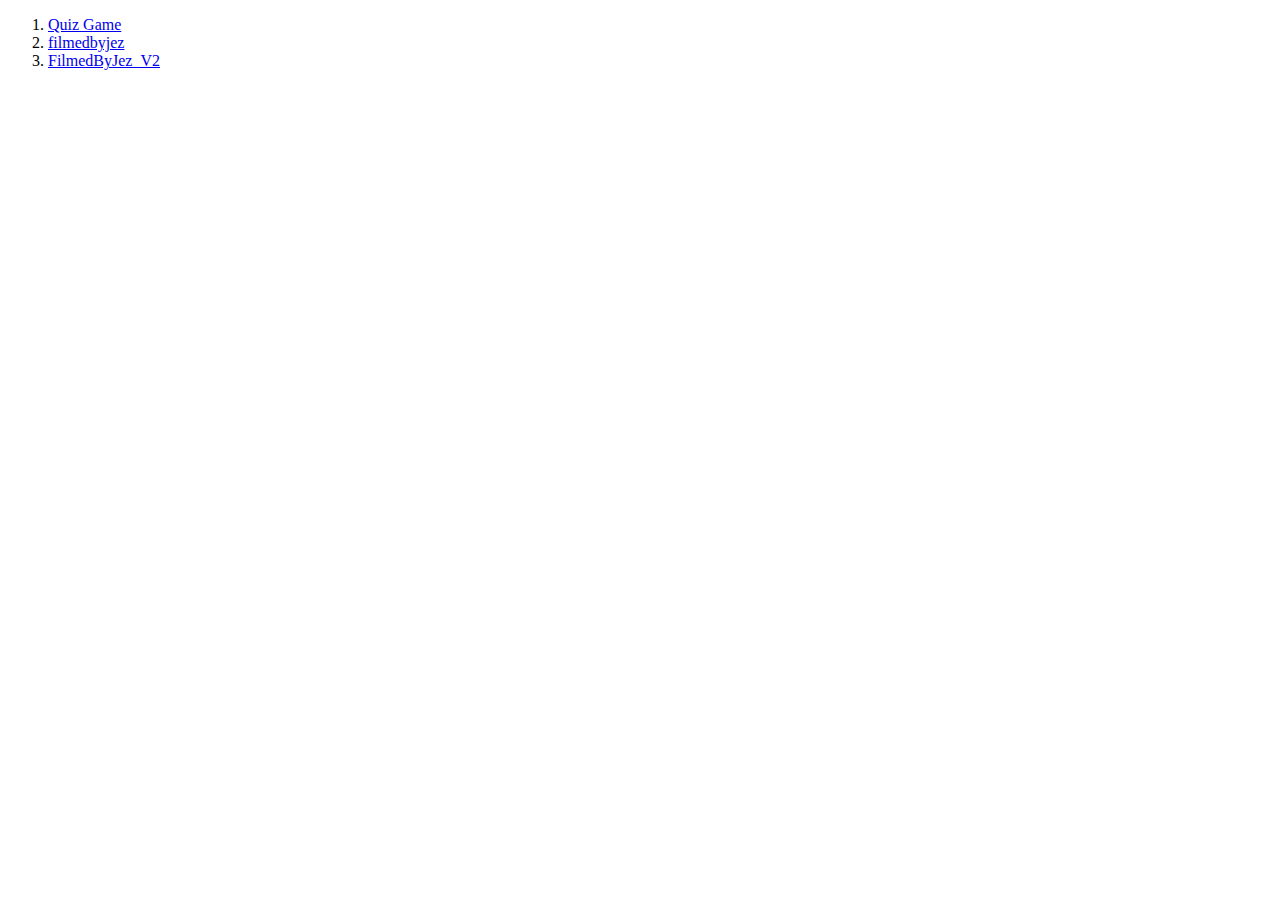
<file: index.html>
<!DOCTYPE HTML>

<html>
    <head>
        <title>Tom Yates</title>
        <meta name="viewport" content="width=device-width, initial-scale=1.0">
    </head>

    <body>
        <ol>
            <li><a href="/QuickQuiz/index.html">Quiz Game</a></li>
            <li><a href="/filmedbyjez/IndexTest.html">filmedbyjez</a></li>
            <li><a href="/filmedbyjez_V2/index.html">FilmedByJez_V2</a></li>
        </ol>
    </body>
</html>
</file>
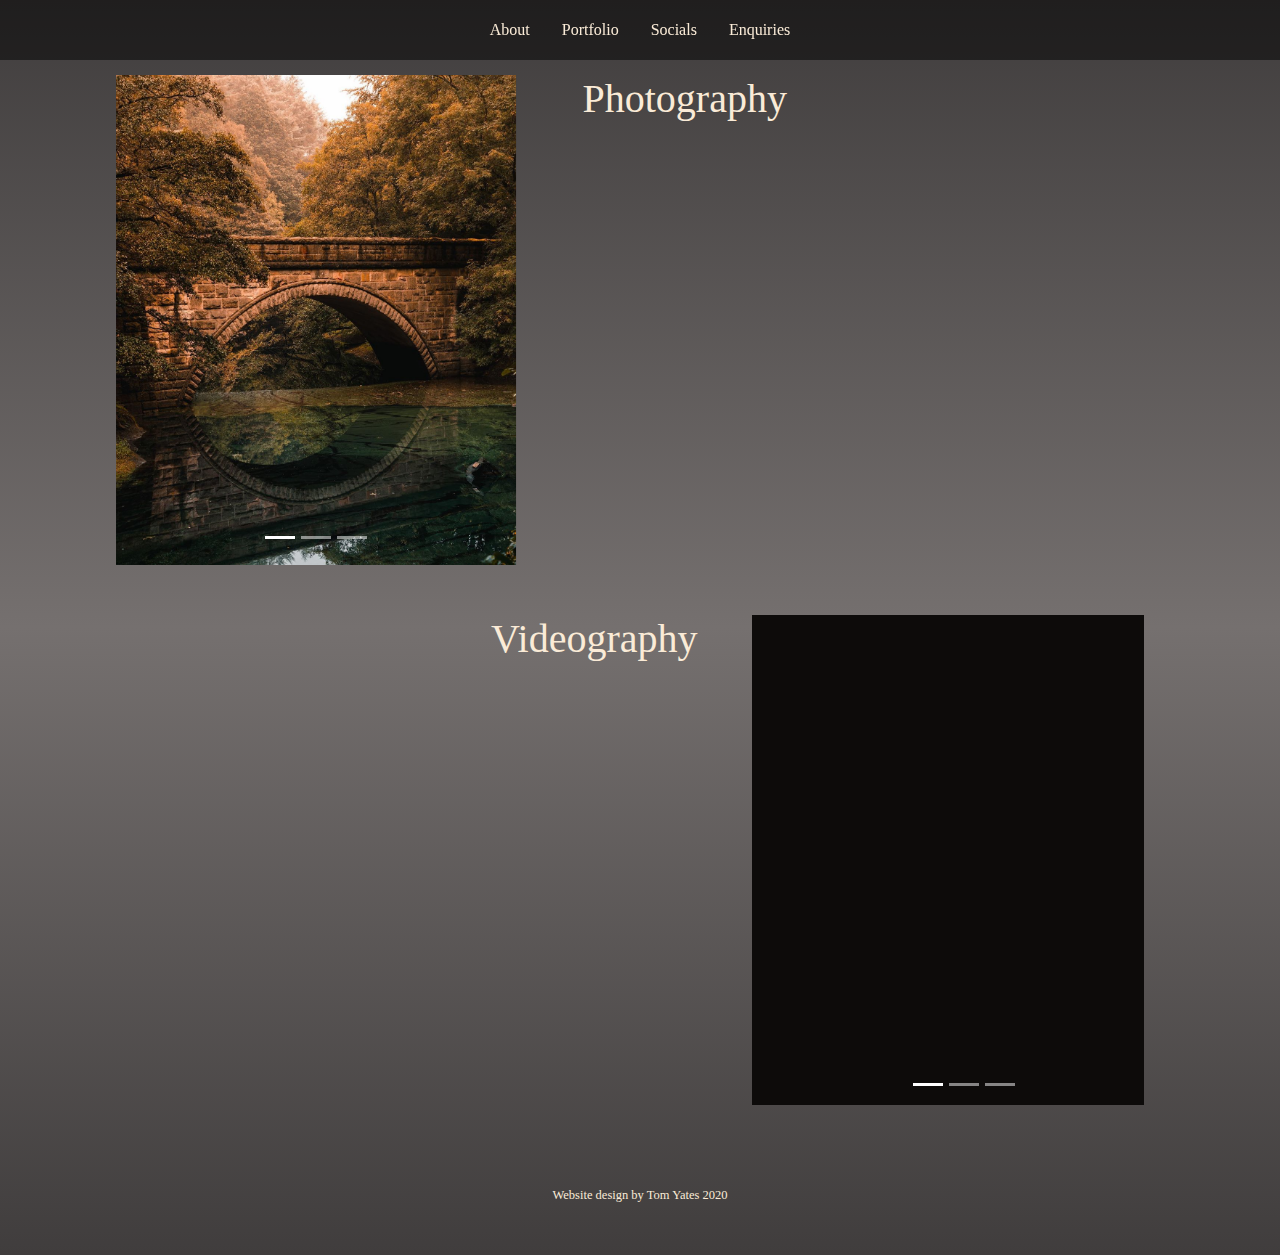
<file: filmedbyjez/index.html>
<!DOCTYPE HTML>
<html lang="en">
    <head>
        <!-- Required meta tags -->
        <meta charset="utf-8">
        <meta name="viewport" content="width=device-width, initial-scale=1, shrink-to-fit=no">

        <!-- Bootstrap CSS -->
        <link rel="stylesheet" href="https://stackpath.bootstrapcdn.com/bootstrap/4.5.2/css/bootstrap.min.css" integrity="sha384-JcKb8q3iqJ61gNV9KGb8thSsNjpSL0n8PARn9HuZOnIxN0hoP+VmmDGMN5t9UJ0Z" crossorigin="anonymous">
        <link rel="stylesheet" href="filmedbyjez.css">
        <title>F I L M E D B Y J E Z</title>
    </head>

    <body>
        <div class="container">
            <!-- Nav pills -->
            <ul class="nav justify-content-center fixed-top" 
                style="padding: 10px; background-color: rgba(0, 0, 0, 0.5); color: white;">
                <li class="nav-item">
                    <a class="nav-link" data-toggle="pill" href="#about">About</a>
                </li>
                <li class="nav-item">
                    <a class="nav-link active" data-toggle="pill" href="#portfolio">Portfolio</a>
                </li>
                <li class="nav-item">
                    <a class="nav-link" data-toggle="pill" href="#socials">Socials</a>
                </li>
                <li class="nav-item">
                    <a class="nav-link" data-toggle="pill" href="#enquiries">Enquiries</a>
                </li>
            </ul>
  
            <!-- Tab panes -->
            <div class="tab-content" style="margin-top: 75px;">
                <div class="tab-pane container fade" id="about">
                    <img src="Jez.jpg" class="rounded mx-auto d-block">
                    <p> Lorem ipsum dolor sit amet, consectetur adipiscing elit. Curabitur at libero vitae arcu commodo venenatis. Phasellus lorem erat, egestas quis ante vel, mollis vulputate odio. Integer quam ex, condimentum in risus at, bibendum sollicitudin neque. Donec ipsum sem, vestibulum non enim faucibus, aliquam facilisis ex. Nam vitae viverra lacus, sed ultrices libero. Donec vel justo porta, eleifend sapien non, varius lacus. Aliquam diam nisi, aliquam vitae purus sed, ultrices consequat nunc. Fusce elementum ut ligula non scelerisque. Aliquam vulputate convallis turpis, quis efficitur libero cursus nec. Fusce in venenatis augue. Nullam eu ornare ex. Suspendisse sed nibh erat. Vivamus volutpat augue elit, in fringilla libero porttitor nec. Pellentesque habitant morbi tristique senectus et netus et malesuada fames ac turpis egestas. Donec pretium ligula mauris, ut ultrices dolor ornare et. Aliquam lacinia orci eget ex posuere, efficitur cursus dolor fringilla.
                    </p><br>
                </div>

                <div class="tab-pane container active" id="portfolio">
                    <!--Photos Top Half-->
                    <div class="row" style="padding-bottom: 50px;">
                        <div class="col-sm-5">
                            <div id="photos" class="carousel slide" data-ride="carousel">
                                <!--Indicators-->
                                <ul class="carousel-indicators">
                                    <li data-target="#photos" data-slide-to="0" class="active"></li>
                                    <li data-target="#photos" data-slide-to="1"></li>
                                    <li data-target="#photos" data-slide-to="2"></li>
                                </ul>
                                <!--Slideshow-->
                                <div class="carousel-inner">
                                    <div class="carousel-item active">
                                        <img class="d-block mx-auto" src="pic1.jpg" width="400" height="490">
                                        <div class="carousel-caption pics">
                                            <h1>Pic1</h1>
                                            <p>This should be the label for pic 1</p>
                                        </div>
                                    </div>
                                    <div class="carousel-item">
                                        <img class="d-block mx-auto" src="pic2.jpg" width="400" height="490">
                                        <div class="carousel-caption pics">
                                            <h1>Pic2</h1>
                                            <p>This should be the label for pic 2</p>
                                        </div>
                                    </div>
                                    <div class="carousel-item">
                                        <img class="d-block mx-auto" src="pic3.jpg" width="400" height="490">
                                        <div class="carousel-caption pics">
                                            <h1>Pic3</h1>
                                            <p>This should be the label for pic 3</p>
                                        </div>
                                    </div>
                                </div>
                            </div>
                        </div>
                        <div class="col-sm-7">
                            <h1>Photography</h1>
                            <div id="text"></div>
                        </div>
                        <br>
                    </div>
                    <!--Videos Bottom Half-->
                    <div class="row">
                        <div class="col-sm-7 text-right">
                            <h1>Videography</h1>
                            <div id="text2"></div>   
                        </div>
                        <br>
                        <div class="col-sm-5">
                            <div id="videos" class="carousel slide" data-ride="carousel">
                                <!--Indicators-->
                                <ul class="carousel-indicators">
                                    <li data-target="#videos" data-slide-to="0" class="active"></li>
                                    <li data-target="#videos" data-slide-to="1"></li>
                                    <li data-target="#videos" data-slide-to="2"></li>
                                </ul>
                                <!--Slideshow-->
                                <div class="carousel-inner">
                                    <div class="carousel-item active">
                                        <video class="video-fluid" autoplay loop muted width="400" height="490">
                                            <source src="sin.mp4" type="video/mp4">
                                        </video>
                                        <div class="carousel-caption vids">
                                            <h1>Vid1</h1>
                                            <p>This should be the label for vid1</p>
                                        </div>
                                    </div>
                                    <div class="carousel-item">
                                        <video class="video-fluid" autoplay loop muted width="400" height="490">
                                            <source src="trainers.mp4" type="video/mp4">
                                        </video>
                                        <div class="carousel-caption vids">
                                            <h1>Vid2</h1>
                                            <p>This should be the label for vid2</p>
                                        </div>
                                    </div>
                                    <div class="carousel-item">
                                        <video class="video-fluid" autoplay loop muted width="400" height="490">
                                            <source src="calc.mp4" type="video/mp4">
                                        </video>
                                        <div class="carousel-caption vids">
                                            <h1>Vid3</h1>
                                            <p>This should be the label for vid3</p>
                                        </div>
                                    </div>
                                </div>
                            </div>
                        </div>
                    </div>
                                                     
                </div>

                <div class="tab-pane container fade" id="socials">
                    <h1>Socials</h1>
                        <p> Lorem ipsum dolor sit amet, consectetur adipiscing elit. Curabitur at libero vitae arcu commodo venenatis. Phasellus lorem erat, egestas quis ante vel, mollis vulputate odio. Integer quam ex, condimentum in risus at, bibendum sollicitudin neque. Donec ipsum sem, vestibulum non enim faucibus, aliquam facilisis ex. Nam vitae viverra lacus, sed ultrices libero. Donec vel justo porta, eleifend sapien non, varius lacus. Aliquam diam nisi, aliquam vitae purus sed, ultrices consequat nunc. Fusce elementum ut ligula non scelerisque. Aliquam vulputate convallis turpis, quis efficitur libero cursus nec. Fusce in venenatis augue. Nullam eu ornare ex. Suspendisse sed nibh erat. Vivamus volutpat augue elit, in fringilla libero porttitor nec. Pellentesque habitant morbi tristique senectus et netus et malesuada fames ac turpis egestas. Donec pretium ligula mauris, ut ultrices dolor ornare et. Aliquam lacinia orci eget ex posuere, efficitur cursus dolor fringilla.
                        </p><br>
                        <p> Proin sit amet sapien ut enim finibus condimentum id eu nulla. Pellentesque dapibus est venenatis, porta odio nec, condimentum augue. Ut hendrerit ut eros varius maximus. Suspendisse dictum nunc vitae consectetur ornare. Aliquam erat volutpat. In nisl nulla, dignissim vitae nisl in, ornare placerat libero. Nam bibendum velit sit amet lorem porttitor, ac placerat orci pretium. Morbi vestibulum augue ut iaculis aliquam. Nam posuere lorem non velit lobortis tincidunt. Nunc finibus, ligula eget pulvinar venenatis, leo urna mollis nibh, eu dignissim velit ex et velit. Morbi nec justo quis ex dignissim euismod.
                        </p>                                
                </div>

                <div class="tab-pane container fade" id="enquiries">
                    <h1>Enquiries</h1>
                        <p> Lorem ipsum dolor sit amet, consectetur adipiscing elit. Curabitur at libero vitae arcu commodo venenatis. Phasellus lorem erat, egestas quis ante vel, mollis vulputate odio. Integer quam ex, condimentum in risus at, bibendum sollicitudin neque. Donec ipsum sem, vestibulum non enim faucibus, aliquam facilisis ex. Nam vitae viverra lacus, sed ultrices libero. Donec vel justo porta, eleifend sapien non, varius lacus. Aliquam diam nisi, aliquam vitae purus sed, ultrices consequat nunc. Fusce elementum ut ligula non scelerisque. Aliquam vulputate convallis turpis, quis efficitur libero cursus nec. Fusce in venenatis augue. Nullam eu ornare ex. Suspendisse sed nibh erat. Vivamus volutpat augue elit, in fringilla libero porttitor nec. Pellentesque habitant morbi tristique senectus et netus et malesuada fames ac turpis egestas. Donec pretium ligula mauris, ut ultrices dolor ornare et. Aliquam lacinia orci eget ex posuere, efficitur cursus dolor fringilla.
                        </p><br>
                        <p> Proin sit amet sapien ut enim finibus condimentum id eu nulla. Pellentesque dapibus est venenatis, porta odio nec, condimentum augue. Ut hendrerit ut eros varius maximus. Suspendisse dictum nunc vitae consectetur ornare. Aliquam erat volutpat. In nisl nulla, dignissim vitae nisl in, ornare placerat libero. Nam bibendum velit sit amet lorem porttitor, ac placerat orci pretium. Morbi vestibulum augue ut iaculis aliquam. Nam posuere lorem non velit lobortis tincidunt. Nunc finibus, ligula eget pulvinar venenatis, leo urna mollis nibh, eu dignissim velit ex et velit. Morbi nec justo quis ex dignissim euismod.
                        </p>                                
                </div>
            </div>
            <br>
            <p style="font-size: 12.5px; text-align: center; margin: 50px;">Website design by Tom Yates 2020</p>
        </div>
        <!-- Optional JavaScript -->
        <!-- jQuery first, then Popper.js, then Bootstrap JS -->
        <script src="https://code.jquery.com/jquery-3.5.1.slim.min.js" integrity="sha384-DfXdz2htPH0lsSSs5nCTpuj/zy4C+OGpamoFVy38MVBnE+IbbVYUew+OrCXaRkfj" crossorigin="anonymous"></script>
        <script src="https://cdn.jsdelivr.net/npm/popper.js@1.16.1/dist/umd/popper.min.js" integrity="sha384-9/reFTGAW83EW2RDu2S0VKaIzap3H66lZH81PoYlFhbGU+6BZp6G7niu735Sk7lN" crossorigin="anonymous"></script>
        <script src="https://stackpath.bootstrapcdn.com/bootstrap/4.5.2/js/bootstrap.min.js" integrity="sha384-B4gt1jrGC7Jh4AgTPSdUtOBvfO8shuf57BaghqFfPlYxofvL8/KUEfYiJOMMV+rV" crossorigin="anonymous"></script>
        <script src="filmedbyjez.js"></script>
    </body>
</html>
</file>
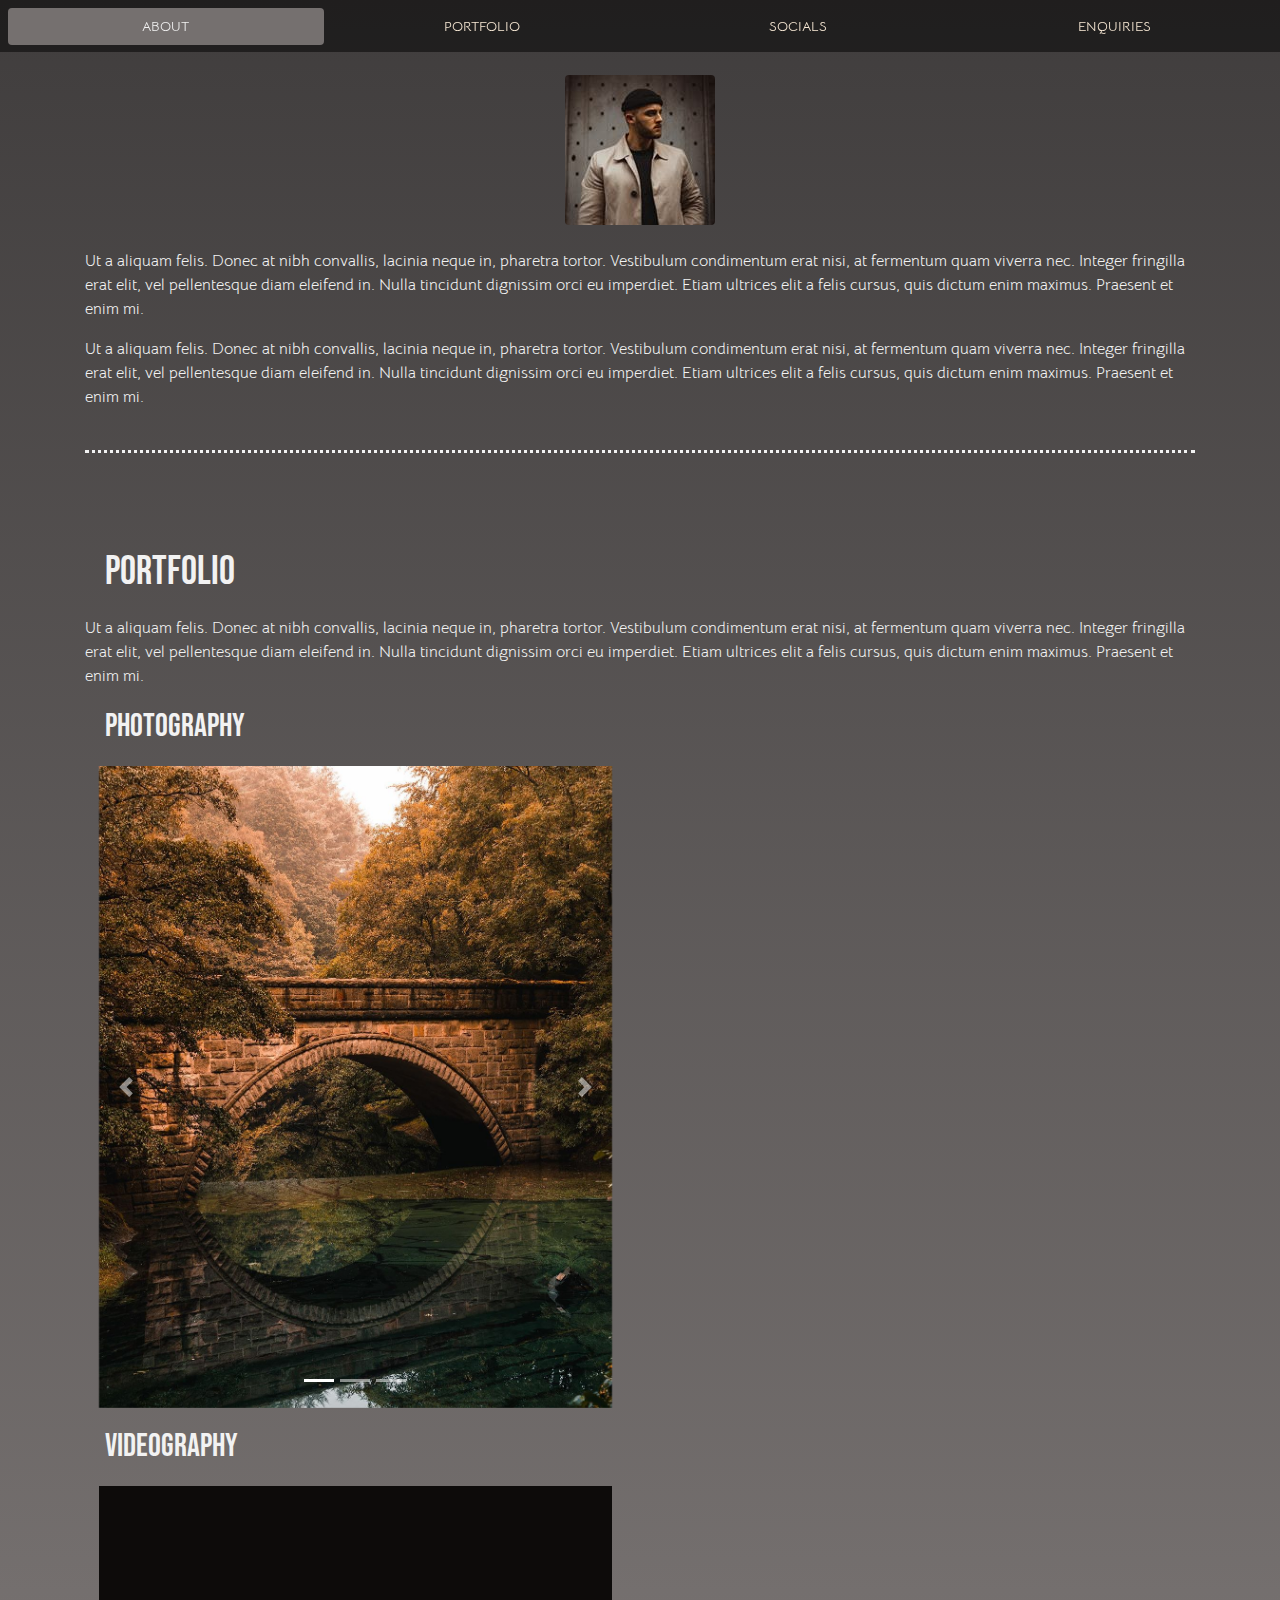
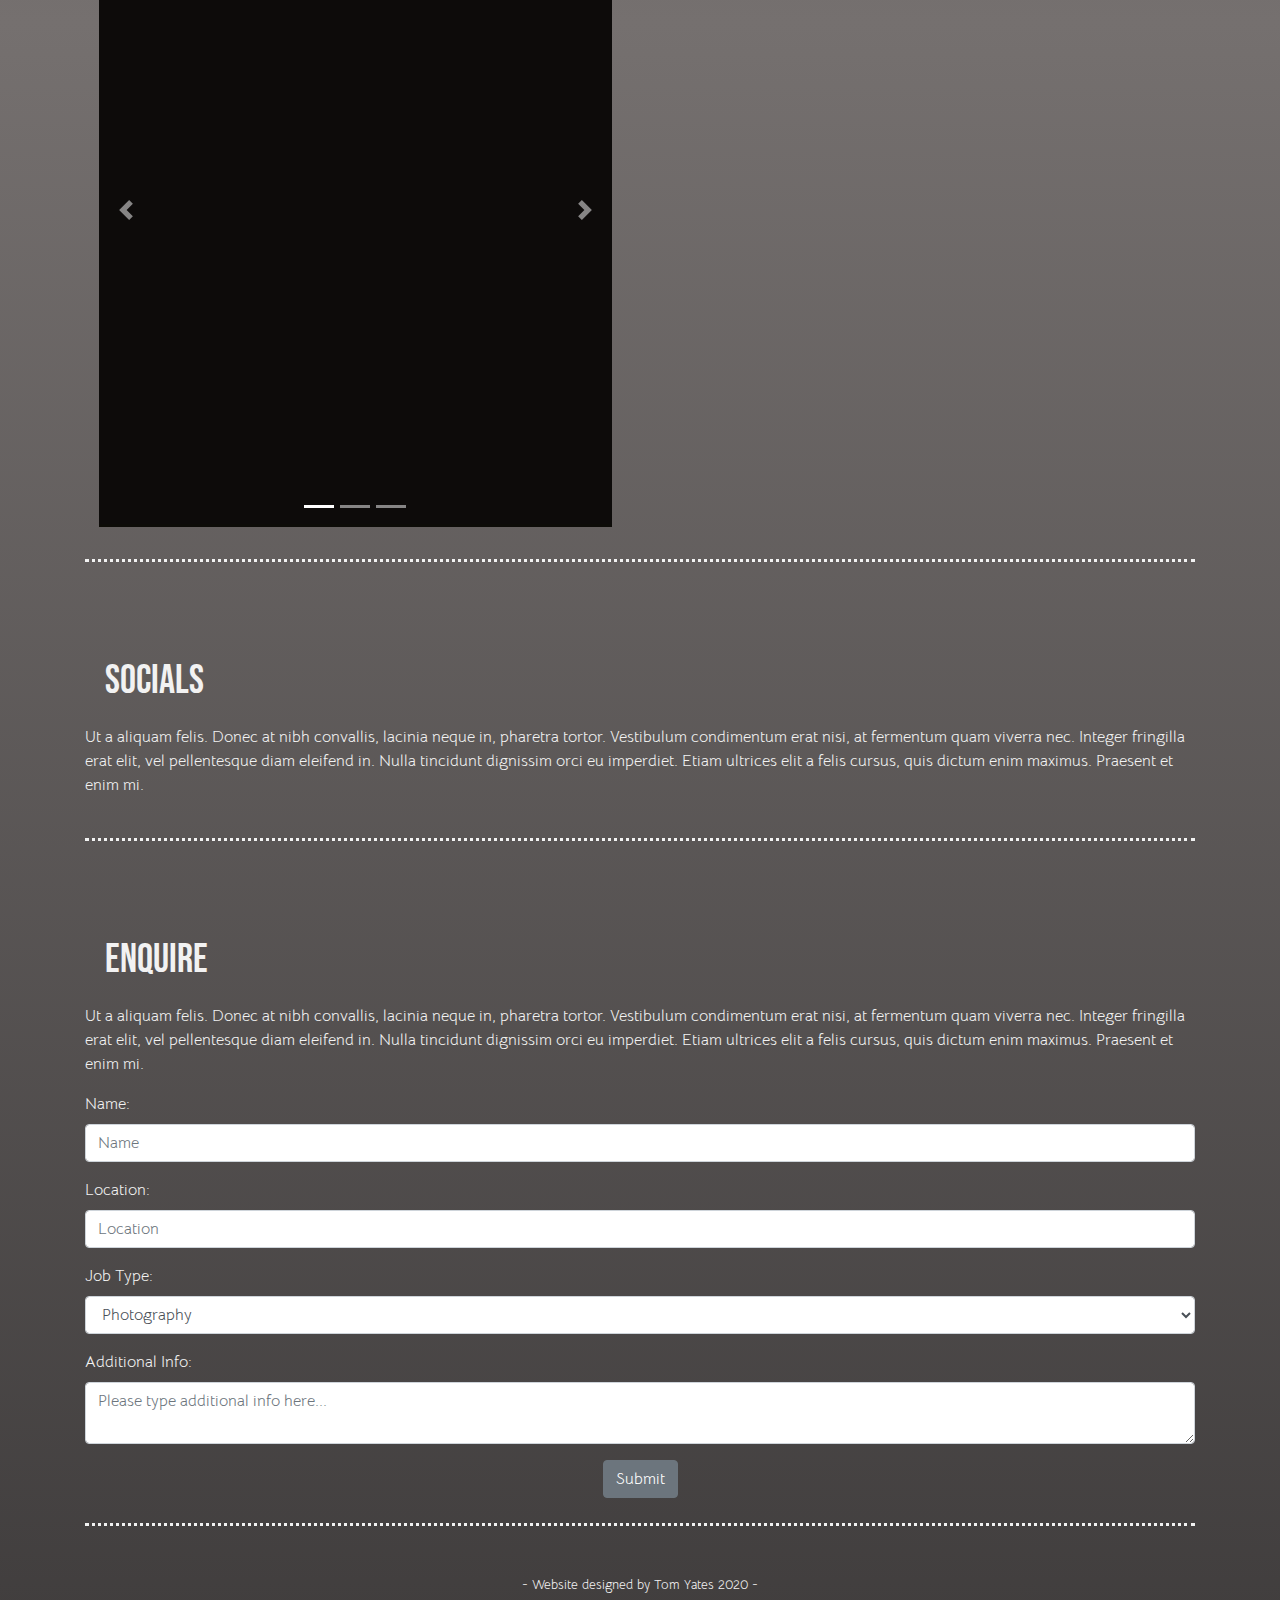
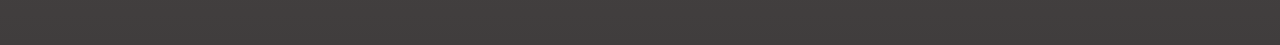
<file: filmedbyjez_V2/index.html>
<!DOCTYPE HTML>
<html lang="en">
    <head>
        <title>F I L M E D B Y J E Z</title>

        <!--required meta tags-->
        <meta charset="utf-8">
        <meta name="viewport" content="width=device-width, initial-scale=1, shrink-to-fit=no">

        <!--Bootstrap CSS-->
        <link rel="stylesheet" href="https://stackpath.bootstrapcdn.com/bootstrap/4.5.2/css/bootstrap.min.css" integrity="sha384-JcKb8q3iqJ61gNV9KGb8thSsNjpSL0n8PARn9HuZOnIxN0hoP+VmmDGMN5t9UJ0Z" crossorigin="anonymous">

        <!--Custom CSS-->
        <link rel="stylesheet" href="filmedbyjez.css">

        <!--Custom Fonts-->
        <link href="https://fonts.googleapis.com/css2?family=Bebas+Neue&family=Bellota+Text&display=swap" rel="stylesheet">
    </head>

    <body data-spy="scroll">
        <div class="container">
            <!--Navigation-->
            <button onclick="scrollToTop()" id="backToTopBtn" title="Back to top">^</button>
            <ul id="navigation" class="nav nav-pills nav-justified fixed-top">
                <li class="nav-item">
                    <a class="nav-link active" href="#about">ABOUT</a>
                </li>
                <li class="nav-item">
                    <a class="nav-link" href="#portfolio">PORTFOLIO</a>
                </li>
                <li class="nav-item">
                    <a class="nav-link" href="#socials">SOCIALS</a>
                </li>
                <li class="nav-item">
                    <a class="nav-link" href="#enquiries">ENQUIRIES</a>
                </li>
            </ul>

            <!--About Section-->
            <div id="about" class="section">
                <img src="Jez.jpg" class="rounded mx-auto d-block">
                <br>
                <p>Ut a aliquam felis. Donec at nibh convallis, lacinia neque in, pharetra tortor. Vestibulum condimentum erat nisi, at fermentum quam viverra nec. Integer fringilla erat elit, vel pellentesque diam eleifend in. Nulla tincidunt dignissim orci eu imperdiet. Etiam ultrices elit a felis cursus, quis dictum enim maximus. Praesent et enim mi. </p>
                <p>Ut a aliquam felis. Donec at nibh convallis, lacinia neque in, pharetra tortor. Vestibulum condimentum erat nisi, at fermentum quam viverra nec. Integer fringilla erat elit, vel pellentesque diam eleifend in. Nulla tincidunt dignissim orci eu imperdiet. Etiam ultrices elit a felis cursus, quis dictum enim maximus. Praesent et enim mi. </p>
            </div>

            <!--Portfolio Section-->
            <div id="portfolio" class="section">
                <h1>Portfolio</h1>
                <p>Ut a aliquam felis. Donec at nibh convallis, lacinia neque in, pharetra tortor. Vestibulum condimentum erat nisi, at fermentum quam viverra nec. Integer fringilla erat elit, vel pellentesque diam eleifend in. Nulla tincidunt dignissim orci eu imperdiet. Etiam ultrices elit a felis cursus, quis dictum enim maximus. Praesent et enim mi. </p>
                
                <h2>Photography</h2>
                <div class="row">
                    <div class="col-sm-6">
                        <!--Photo Carousel-->
                        <div id="photos" class="carousel slide" data-ride="carousel">
                            <!--Indicators-->
                            <ul class="carousel-indicators">
                                <li data-target="#photos" data-slide-to="0" class="active"></li>
                                <li data-target="#photos" data-slide-to="1"></li>
                                <li data-target="#photos" data-slide-to="2"></li>
                            </ul>

                            <!--The Slideshow-->
                            <div class="carousel-inner">
                                <div class="carousel-item active">
                                    <img src="pic1.jpg" alt="Peak District" width="95%" height="95%">
                                    <div class="carousel-caption pics">
                                        <h4>Peak District</h4>
                                        <p>Ut a aliquam felis. Donec at nibh convallis, lacinia neque in, pharetra tortor. Vestibulum condimentum erat nisi, at fermentum quam viverra nec.</p>
                                    </div>
                                </div>
                                <div class="carousel-item">
                                    <img src="pic2.jpg" alt="Mustangs" width="95%" height="95%">
                                    <div class="carousel-caption pics">
                                        <h4>Mustangs</h4>
                                        <p>Ut a aliquam felis. Donec at nibh convallis, lacinia neque in, pharetra tortor. Vestibulum condimentum erat nisi, at fermentum quam viverra nec.</p>
                                    </div>
                                </div>
                                <div class="carousel-item">
                                    <img src="pic3.jpg" alt="Mossy" width="95%" height="95%">
                                    <div class="carousel-caption pics">
                                        <h4>Mossy</h4>
                                        <p>Ut a aliquam felis. Donec at nibh convallis, lacinia neque in, pharetra tortor. Vestibulum condimentum erat nisi, at fermentum quam viverra nec.</p>
                                    </div>
                                </div>
                            </div>

                            <!--Left and Right Controls-->
                            <a class="carousel-control-prev" href="#photos" data-slide="prev">
                                <span class="carousel-control-prev-icon"></span>
                            </a>
                            <a class="carousel-control-next" href="#photos" data-slide="next">
                                <span class="carousel-control-next-icon"></span>
                            </a>
                        </div>
                    </div>
                    <div class="col-sm-6">
                        <div id="text"></div>
                    </div>
                </div>

                <h2>Videography</h2>
                <div class="row">
                    <div class="col-sm-6">
                        <!--Video Carousel-->
                        <div id="videos" class="carousel slide" data-interval="false">
                            <!--Indicators-->
                            <ul class="carousel-indicators">
                                <li data-target="#videos" data-slide-to="0" class="active"></li>
                                <li data-target="#videos" data-slide-to="1"></li>
                                <li data-target="#videos" data-slide-to="2"></li>
                            </ul>
                            <!--The Slideshow-->
                            <div class="carousel-inner">
                                <div class="carousel-item active">
                                    <video class="video-fluid" autoplay loop muted width="95%" height="95%">
                                        <source src="sin.mp4" type="video/mp4">
                                    </video>
                                    <div class="carousel-caption vids">
                                        <h4>Sin Barbers</h4>
                                        <p>Ut a aliquam felis. Donec at nibh convallis, lacinia neque in, pharetra tortor. Vestibulum condimentum erat nisi, at fermentum quam viverra nec.</p>
                                    </div>
                                </div>
                                <div class="carousel-item">
                                    <video class="video-fluid" autoplay loop muted width="95%" height="95%">
                                        <source src="trainers.mp4" type="video/mp4">
                                    </video>
                                    <div class="carousel-caption vids">
                                        <h4>StockX Advert (Unofficial)</h4>
                                        <p>Ut a aliquam felis. Donec at nibh convallis, lacinia neque in, pharetra tortor. Vestibulum condimentum erat nisi, at fermentum quam viverra nec.</p>
                                    </div>
                                </div>
                                <div class="carousel-item">
                                    <video class="video-fluid" autoplay loop muted width="95%" height="95%">
                                        <source src="calc.mp4" type="video/mp4">
                                    </video>
                                    <div class="carousel-caption vids">
                                        <h4>#JMSPinshotChallenge</h4>
                                        <p>Ut a aliquam felis. Donec at nibh convallis, lacinia neque in, pharetra tortor. Vestibulum condimentum erat nisi, at fermentum quam viverra nec.</p>
                                    </div>
                                </div>
                            </div>
                            <!--Left and Right Controls-->
                            <a class="carousel-control-prev" href="#videos" data-slide="prev">
                                <span class="carousel-control-prev-icon"></span>
                            </a>
                            <a class="carousel-control-next" href="#videos" data-slide="next">
                                <span class="carousel-control-next-icon"></span>
                            </a>
                        </div>
                    </div>
                    <div class="col-sm-6">
                        <div id="text2"></div>
                    </div>
                </div>
            </div>

            <!--Socials Section-->
            <div id="socials" class="section">
                <h1>Socials</h1>
                <p>Ut a aliquam felis. Donec at nibh convallis, lacinia neque in, pharetra tortor. Vestibulum condimentum erat nisi, at fermentum quam viverra nec. Integer fringilla erat elit, vel pellentesque diam eleifend in. Nulla tincidunt dignissim orci eu imperdiet. Etiam ultrices elit a felis cursus, quis dictum enim maximus. Praesent et enim mi. </p>
                <script src="https://apps.elfsight.com/p/platform.js" defer></script>
                <div class="elfsight-app-641e3c6c-1a5e-4aff-9bc6-9544ce41072a"></div> 
            </div>

            <!--Enquiries Section-->
            <div id="enquiries" class="section">
                <h1>Enquire</h1>
                <p>Ut a aliquam felis. Donec at nibh convallis, lacinia neque in, pharetra tortor. Vestibulum condimentum erat nisi, at fermentum quam viverra nec. Integer fringilla erat elit, vel pellentesque diam eleifend in. Nulla tincidunt dignissim orci eu imperdiet. Etiam ultrices elit a felis cursus, quis dictum enim maximus. Praesent et enim mi. </p>
                
                <div class="form-group">
                    <label for="name">Name:</label>
                    <input type="text" class="form-control" placeholder="Name" id="name">
                </div>
                <div class="form-group">
                    <label for="location">Location:</label>
                    <input type="text" class="form-control" placeholder="Location" id="location">
                </div>
                <div class="form-group">
                    <label for="job">Job Type:</label>
                    <select class="form-control" id="job">
                        <option>Photography</option>
                        <option>Videography</option>
                        <option>Both</option>
                    </select>
                </div>
                <div class="form-group">
                    <label for="additInfo">Additional Info:</label>
                    <textarea class="form-control" placeholder="Please type additional info here..." id="additInfo"></textarea>
                </div>
                <div id="submit">
                    <button type="submit" class="btn btn-secondary">Submit</button>
                </div>
            </div>
            <p class="designer">- Website designed by Tom Yates 2020 -</p>
        </div>
        <!-- Optional JavaScript -->
        <!-- jQuery first, then Popper.js, then Bootstrap JS -->
        <script src="https://code.jquery.com/jquery-3.5.1.slim.min.js" integrity="sha384-DfXdz2htPH0lsSSs5nCTpuj/zy4C+OGpamoFVy38MVBnE+IbbVYUew+OrCXaRkfj" crossorigin="anonymous"></script>
        <script src="https://cdn.jsdelivr.net/npm/popper.js@1.16.1/dist/umd/popper.min.js" integrity="sha384-9/reFTGAW83EW2RDu2S0VKaIzap3H66lZH81PoYlFhbGU+6BZp6G7niu735Sk7lN" crossorigin="anonymous"></script>
        <script src="https://stackpath.bootstrapcdn.com/bootstrap/4.5.2/js/bootstrap.min.js" integrity="sha384-B4gt1jrGC7Jh4AgTPSdUtOBvfO8shuf57BaghqFfPlYxofvL8/KUEfYiJOMMV+rV" crossorigin="anonymous"></script>
        <script src="filmedbyjez.js"></script>
    </body>
</html>
</file>
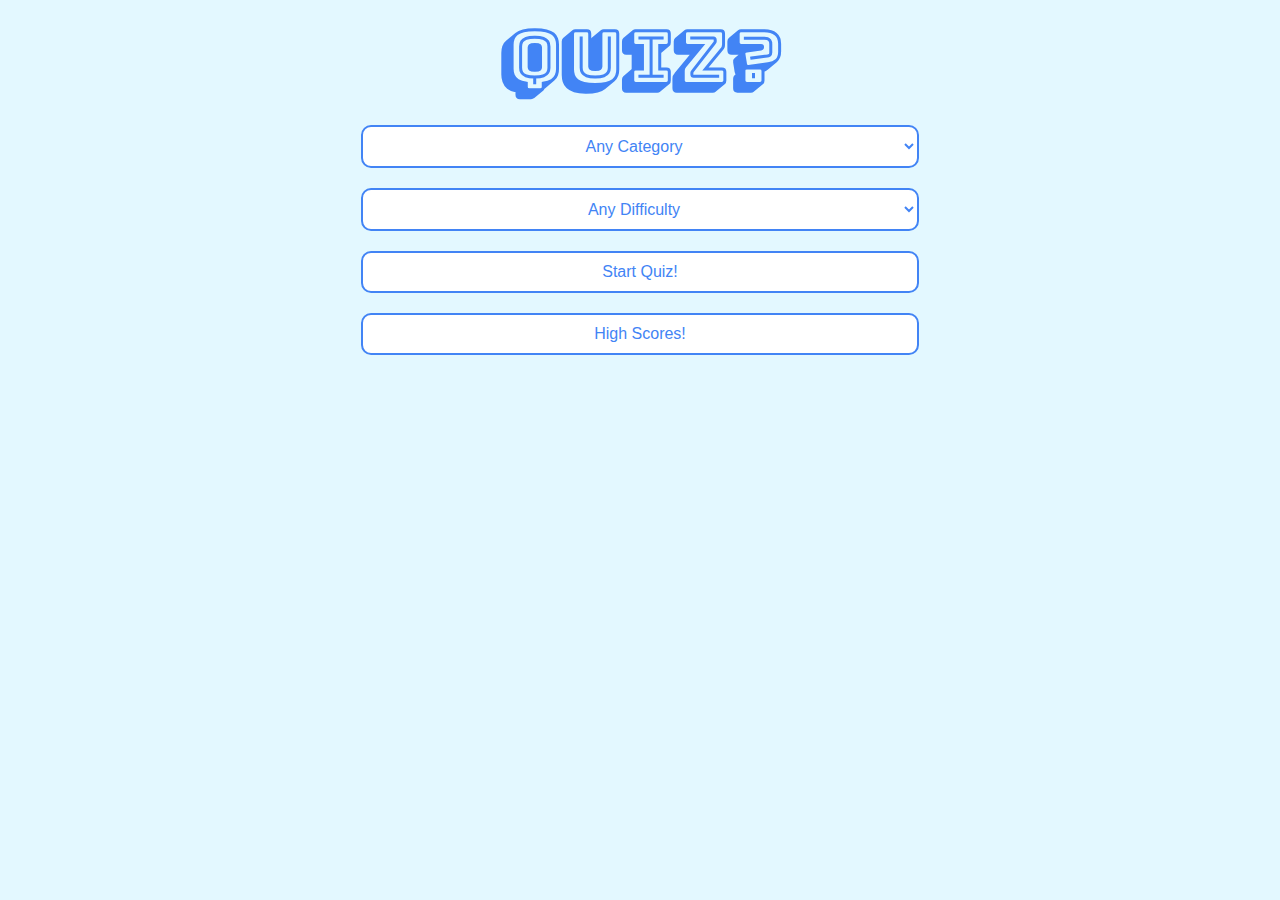
<file: QuickQuiz/index.html>
<!DOCTYPE HTML>

<html>
    <head>
        <title>Quick Quiz!</title>
        <meta name="viewport" content="width=device-width, initial-scale=1.0">
        <link rel="stylesheet" href="app2.css">
        <link href="https://fonts.googleapis.com/css2?family=Bungee+Shade&display=swap" rel="stylesheet"> 
        <link rel="icon" type="image/png" href="favicon.ico">
    </head>

    <body>
        <div class="container">
            <Form>
                <h1><a href="/QuickQuiz" style="text-decoration: none;">Quiz?</a></h1>
                
                <!--Forms Dropdowns test-->
                <select class = "btn" id = "selectCategory" name = "selectCategory">
                    <option value="any">Any Category</option>
                    <option value="9">General Knowledge</option>
                    <option value="10">Entertainment: Books</option>
                    <option value="11">Entertainment: Film</option>
                    <option value="12">Entertainment: Music</option>
                    <option value="13">Entertainment: Musicals &amp; Theatres</option>
                    <option value="14">Entertainment: Television</option>
                    <option value="15">Entertainment: Video Games</option>
                    <option value="16">Entertainment: Board Games</option>
                    <option value="17">Science &amp; Nature</option>
                    <option value="18">Science: Computers</option>
                    <option value="19">Science: Mathematics</option>
                    <option value="20">Mythology</option>
                    <option value="21">Sports</option>
                    <option value="22">Geography</option>
                    <option value="23">History</option>
                    <option value="24">Politics</option>
                    <option value="25">Art</option>
                    <option value="26">Celebrities</option>
                    <option value="27">Animals</option>
                    <option value="28">Vehicles</option>
                    <option value="29">Entertainment: Comics</option>
                    <option value="30">Science: Gadgets</option>
                    <option value="31">Entertainment: Japanese Anime &amp; Manga</option>
                    <option value="32">Entertainment: Cartoon &amp; Animations</option>
                </select>

                <select class = "btn" id = "selectDifficulty" name = "selectDifficulty">
                    <option value = "any">Any Difficulty</option>
                    <option value = "easy">Easy</option>
                    <option value = "medium">Medium</option>
                    <option value = "hard">Hard</option>
                </select>

                <!--Old Dropdowns
                <div class="CategoryDropdown">
                    <button onclick="myFunction()" class="dropbtn">Select Category...</button>
                    <div id="myDropdown" class="dropdown-content">
                      <a href="#">Link 1</a>
                      <a href="#">Link 2</a>
                      <a href="#">Link 3</a>
                      <a href="#">Link 1</a>
                      <a href="#">Link 2</a>
                      <a href="#">Link 3</a>
                      <a href="#">Link 1</a>
                      <a href="#">Link 2</a>
                      <a href="#">Link 3</a>

                    </div>
                </div> 

                <div class="DifficultyDropdown">
                    <button onclick="myFunction()" class="dropbtn">Select Difficulty...</button>
                    <div id="myDropdown" class="dropdown-content">
                      <a href="#">Link 1</a>
                      <a href="#">Link 2</a>
                      <a href="#">Link 3</a>
                      <a href="#">Link 1</a>
                      <a href="#">Link 2</a>
                      <a href="#">Link 3</a>
                      <a href="#">Link 1</a>
                      <a href="#">Link 2</a>
                      <a href="#">Link 3</a>
                    </div>
                </div>-->

                <button class="btn" onclick="fetchApiLink()" type="submit"><a href="/QuickQuiz/game.html">Start Quiz!</a></button>
                <a class="btn" href="/QuickQuiz/highscores.html">High Scores!</a>
            </form>
        </div>
        <script src="/QuickQuiz/app.js"></script>
    </body>
</html>
</file>
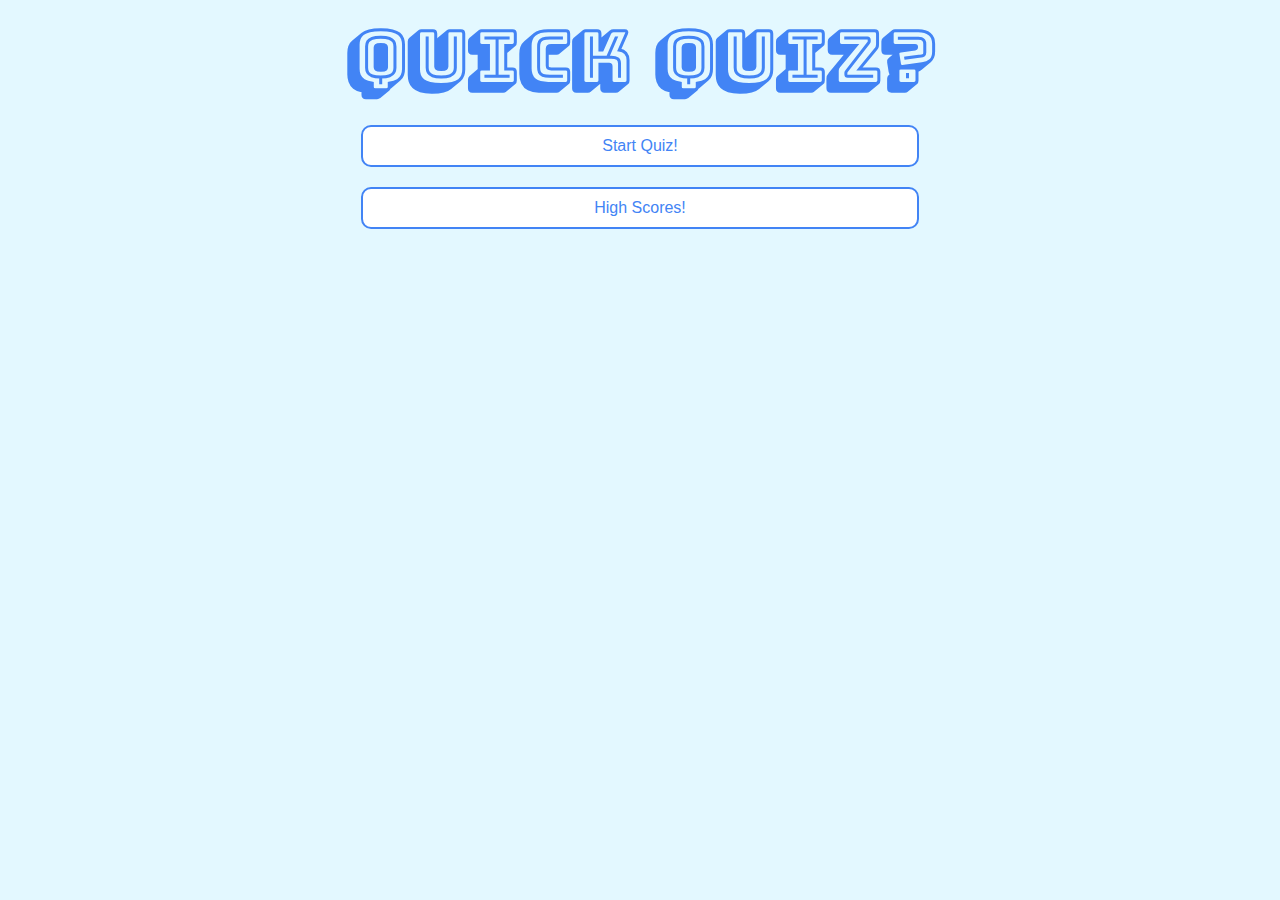
<file: indexOld.html>
<!DOCTYPE HTML>

<html>
    <head>
        <title>Quick Quiz!</title>
        <meta name="viewport" content="width=device-width, initial-scale=1.0">
        <link rel="stylesheet" href="app2.css">
        <link href="https://fonts.googleapis.com/css2?family=Bungee+Shade&display=swap" rel="stylesheet"> 
        <link rel="icon" type="image/png" href="favicon.ico">
    </head>

    <body>
        <div class="container">
            <div>
                <h1><a href="/" style="text-decoration: none;">Quick Quiz?</a></h1>
                <a class="btn" href="/game.html">Start Quiz!</a>
                <a class="btn" href="/highscores.html">High Scores!</a>
            </div>
        </div>
    </body>
</html>
</file>
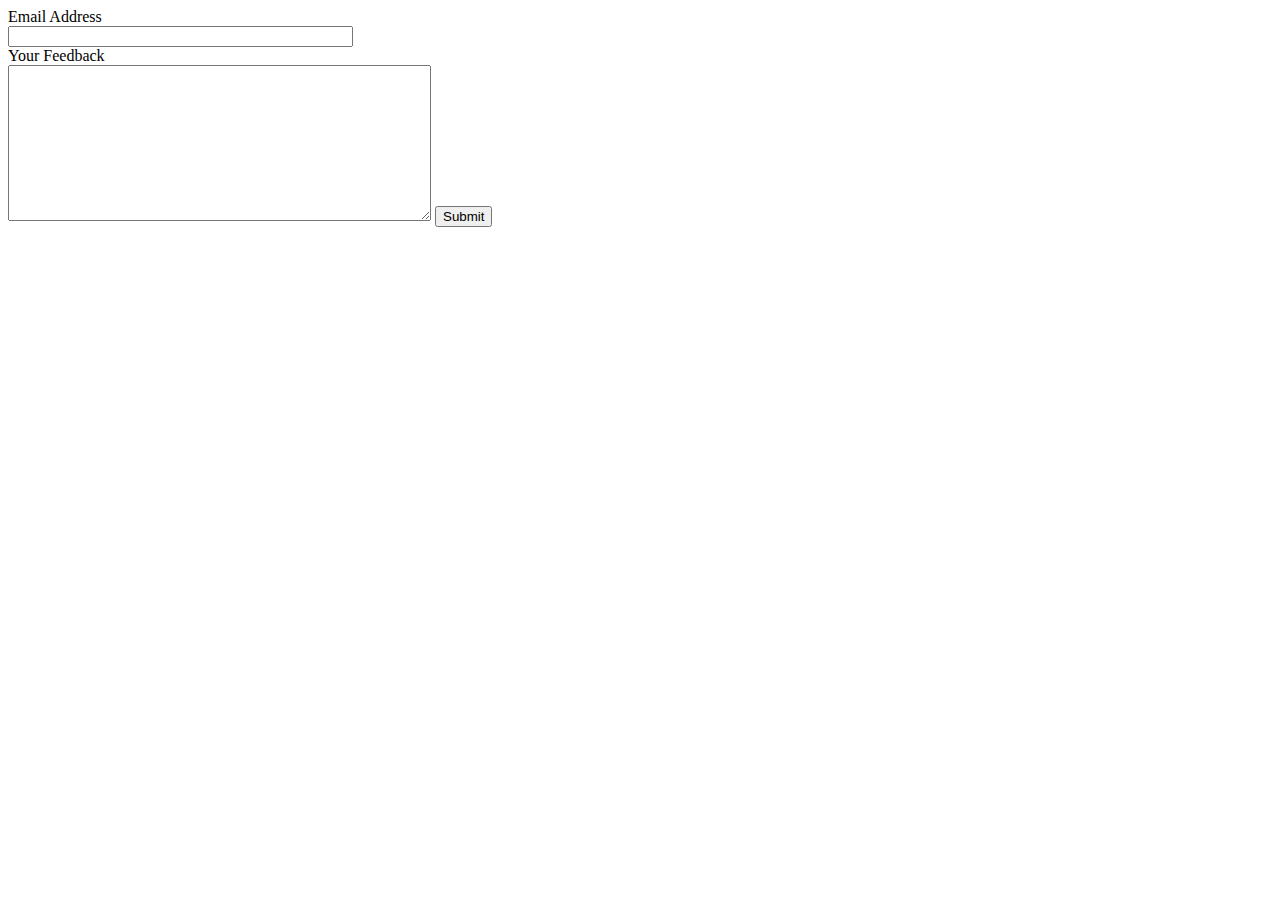
<file: testing.html>
<html>
<head>
<title>Feedback Form test</title>
<style>label{display:block;}</style>
</head>
<body>

<form action="/testing.php" method="post">

<label>Email Address</label>
<input type="text" name="email_address" size="40">

<label>Your Feedback</label>
<textarea name="feedback" cols="50" rows="10"></textarea>

<input type="submit" name="send" value="Submit">

</form>

</body>
</html>
</file>
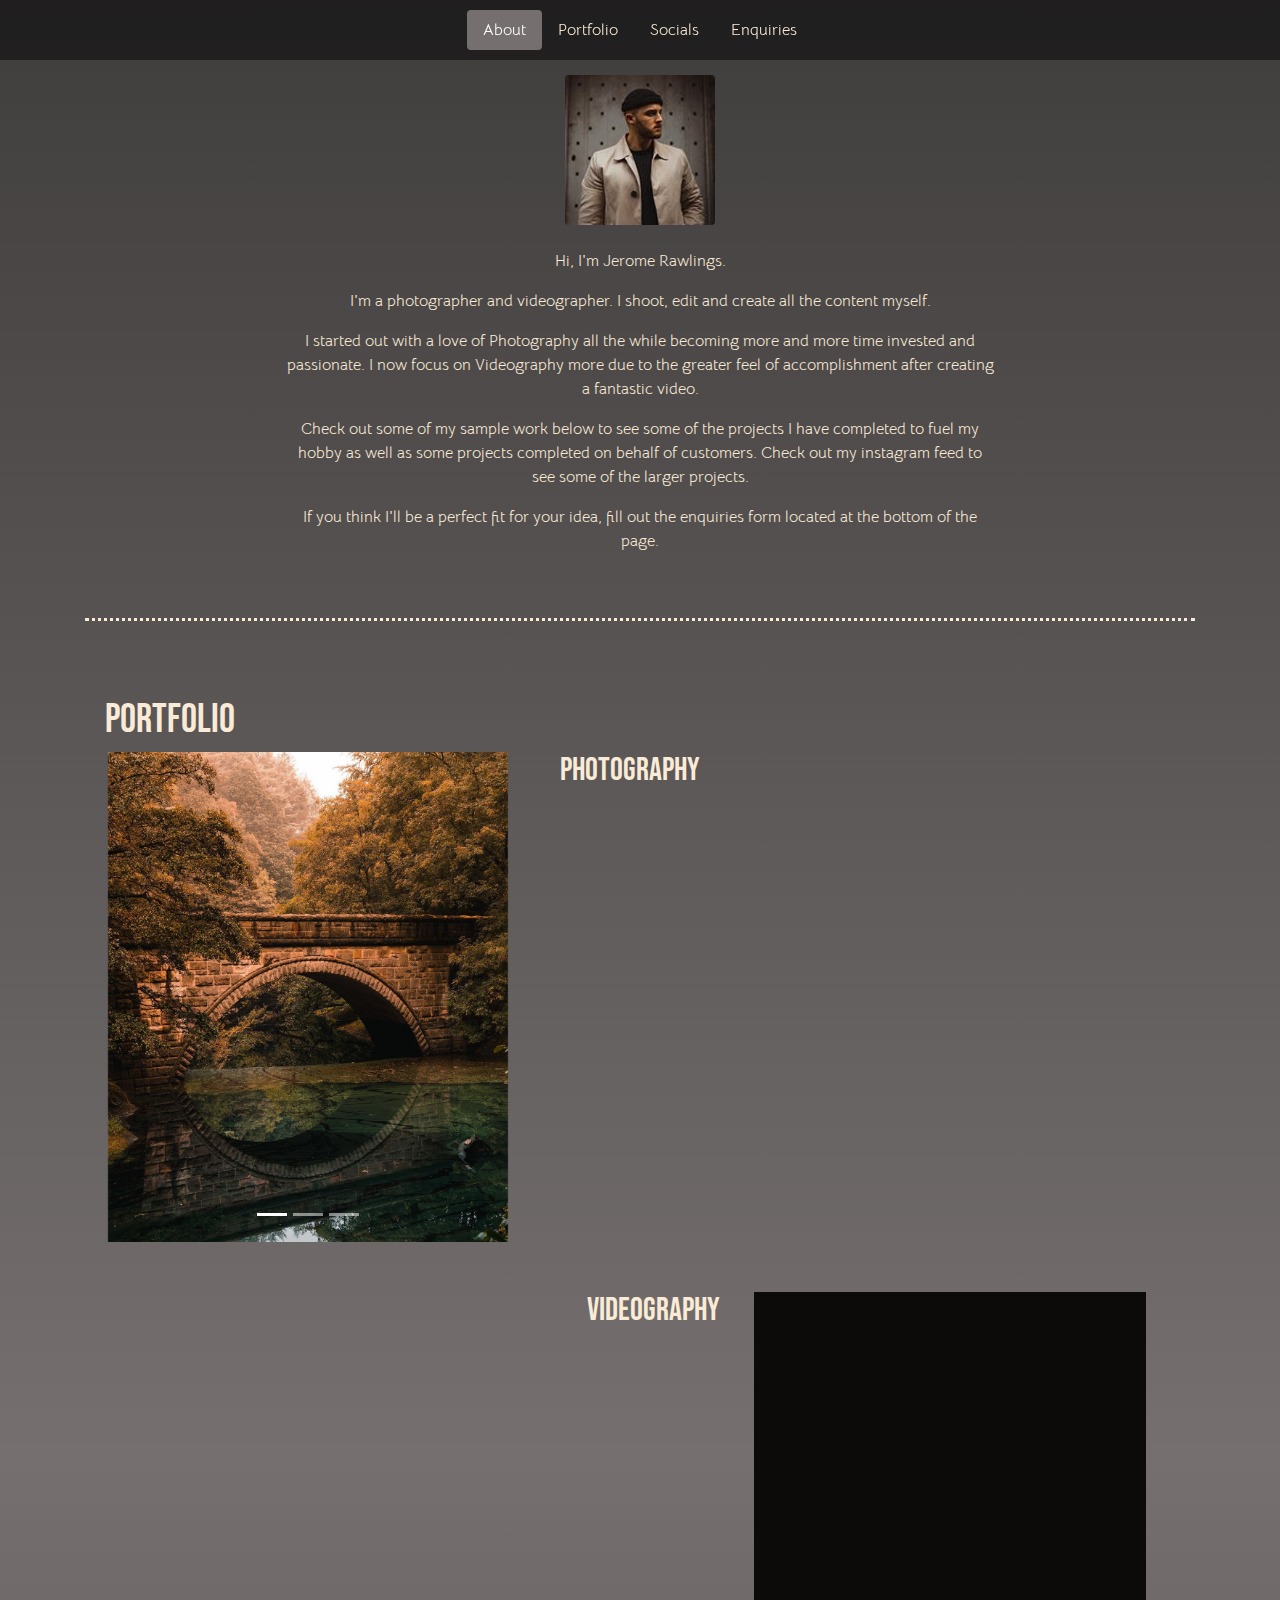
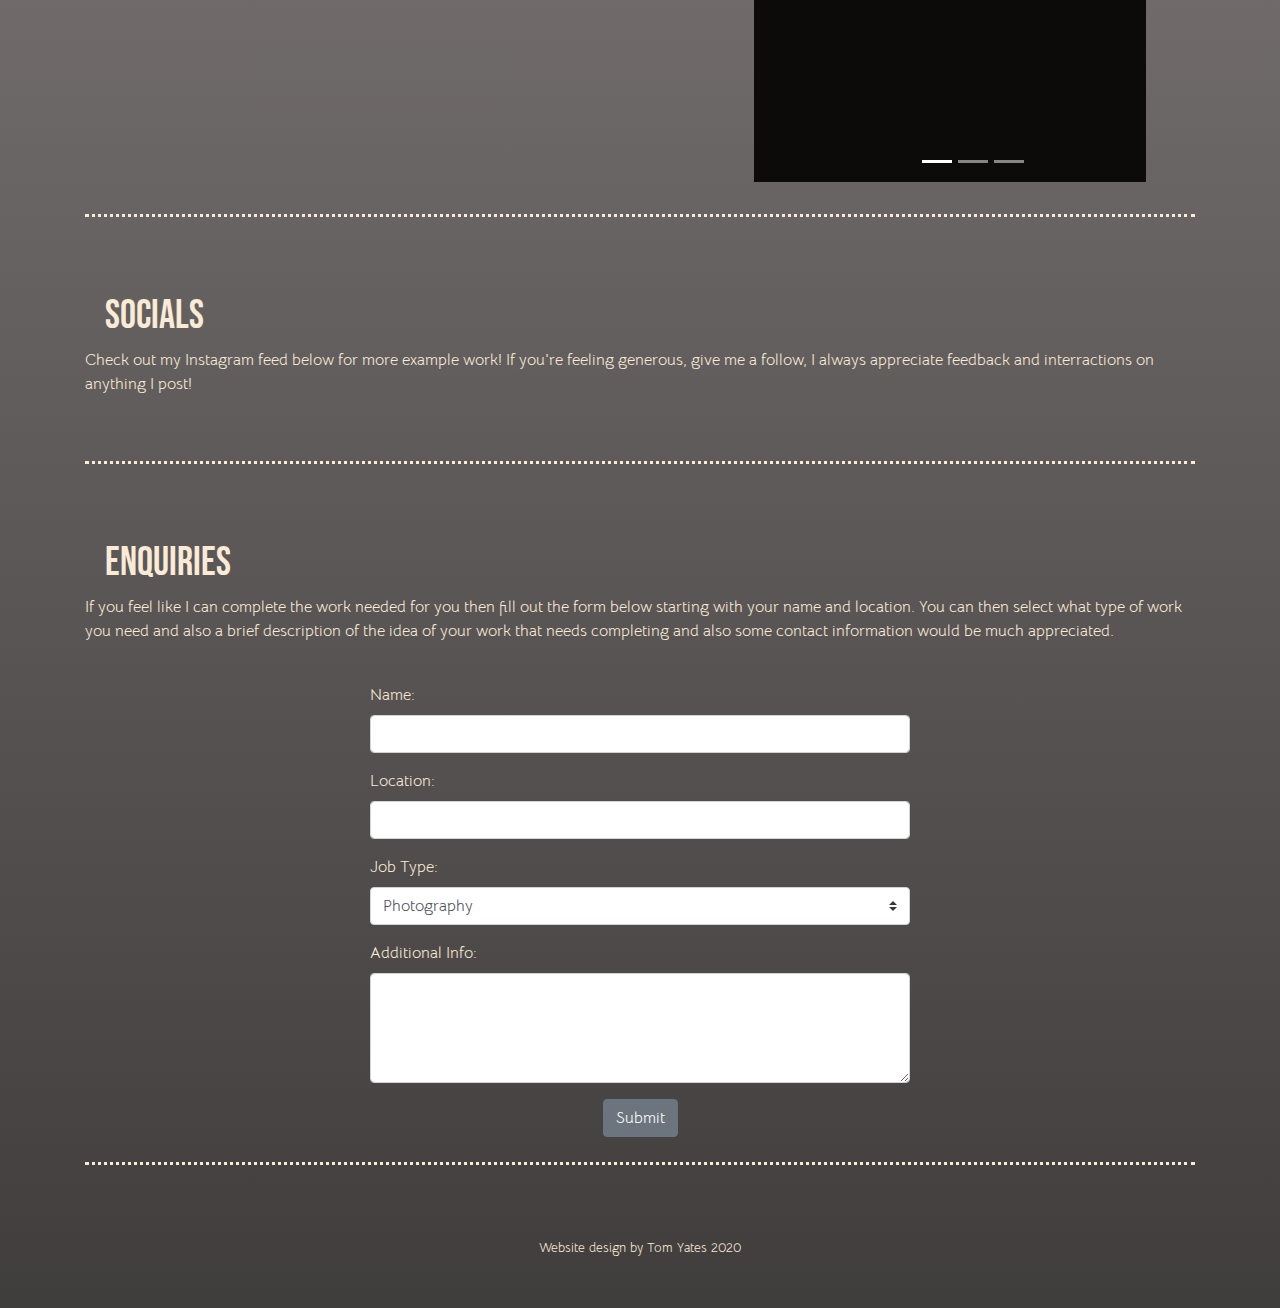
<file: filmedbyjez/IndexTest.html>
<!DOCTYPE HTML>
<html lang="en">
    <head>
        <!-- Required meta tags -->
        <meta charset="utf-8">
        <meta name="viewport" content="width=device-width, initial-scale=1, shrink-to-fit=no">

        <!-- Bootstrap CSS -->
        <link rel="stylesheet" href="https://stackpath.bootstrapcdn.com/bootstrap/4.5.2/css/bootstrap.min.css" integrity="sha384-JcKb8q3iqJ61gNV9KGb8thSsNjpSL0n8PARn9HuZOnIxN0hoP+VmmDGMN5t9UJ0Z" crossorigin="anonymous">
        <link rel="stylesheet" href="filmedbyjez.css">
        <link href="https://fonts.googleapis.com/css2?family=Bebas+Neue&family=Bellota+Text&display=swap" rel="stylesheet">
        <title>F I L M E D   B Y   J E Z</title>
    </head>

    <body data-spy="scroll" data-target="#myNavbar" data-offset="20">
        <div class="container">
            <button onclick="topFunction()" id="myBtn" class="btn btn-secondary" title="Go to top">Back To Top</button>
            <!-- Nav pills -->
            <ul class="nav nav-pills red justify-content-center fixed-top"
                id="myNavbar" 
                style="padding: 10px; background-color: rgba(0, 0, 0, 0.5); color: white;">
                <li class="nav-item">
                    <a class="nav-link active" href="#about">About</a>
                </li>
                <li class="nav-item">
                    <a class="nav-link" href="#portfolio">Portfolio</a>
                </li>
                <li class="nav-item">
                    <a class="nav-link" href="#socials">Socials</a>
                </li>
                <li class="nav-item">
                    <a class="nav-link" href="#enquiries">Enquiries</a>
                </li>
            </ul>
            
            <!--About Section-->
            <div id="about" class="section">
                <div class="innerAbout">
                    <img src="Jez.jpg" class="rounded mx-auto d-block">
                    <br>
                    <p> Hi, I'm Jerome Rawlings.</p>

                    <p> I'm a photographer and videographer. I shoot, edit and create all the content myself.</p>
                        
                    <p>I started out with a love of Photography all the while becoming more and more time invested and passionate. I now focus on Videography more due to the greater feel of accomplishment after creating a fantastic video.</p>
                        
                    <p>Check out some of my sample work below to see some of the projects I have completed to fuel my hobby as well as some projects completed on behalf of customers. Check out my instagram feed to see some of the larger projects.</p>
                        
                    <p>If you think I'll be a perfect fit for your idea, fill out the enquiries form located at the bottom of the page.</p><br>
                </div>
            </div>
            
            <!--Portfolio Section-->
            <div id="portfolio" class="section">
                <h1>Portfolio</h1>
                <!--Photos Top Half-->
                <div class="row" style="padding-bottom: 50px;">
                    <div class="col-sm-5">
                        <div id="photos" class="carousel slide" data-ride="carousel">
                            <!--Indicators-->
                            <ul class="carousel-indicators">
                                <li data-target="#photos" data-slide-to="0" class="active"></li>
                                <li data-target="#photos" data-slide-to="1"></li>
                                <li data-target="#photos" data-slide-to="2"></li>
                            </ul>
                            <!--Slideshow-->
                            <div class="carousel-inner">
                                <div class="carousel-item active">
                                    <img class="d-block mx-auto" src="pic1.jpg" width="400" height="490">
                                    <div class="carousel-caption pics">
                                        <h3>Peak District</h3>
                                        <p>Being from Derby I'm lucky to have the Peak District within hours which can really allow me to go out and see some glorious colours whether it's morning, noon or night. </p>
                                    </div>
                                </div>
                                <div class="carousel-item">
                                    <img class="d-block mx-auto" src="pic2.jpg" width="400" height="490">
                                    <div class="carousel-caption pics">
                                        <h3>Mustangs!</h3>
                                        <p>I was lucky enough to get the chance to go on a drive in a convoy of 5 Mustang owners to get some awesome shots of the even better cars they were driving! This was my favourite photo from the shoot but there's plenty more on my instagram!</p>
                                    </div>
                                </div>
                                <div class="carousel-item">
                                    <img class="d-block mx-auto" src="pic3.jpg" width="400" height="490">
                                    <div class="carousel-caption pics">
                                        <h3>Mossy</h3>
                                        <p>A friend of mine needed a few Promo shots doing for the DJ work he does. This gave me a good chance to test out my newly purchased lens at the time and try my hand at some portrait shots!</p>
                                    </div>
                                </div>
                            </div>
                        </div>
                    </div>
                    <div class="col-sm-7">
                        <h2>Photography</h2>
                        <div id="text"></div>
                    </div>
                    <br>
                </div>
                <!--Videos Bottom Half-->
                <div class="row">
                    <div class="col-sm-7 text-right">
                        <h2>Videography</h2>
                        <div id="text2"></div>   
                    </div>
                    <br>
                    <div class="col-sm-5">
                        <div id="videos" class="carousel slide" data-ride="carousel">
                            <!--Indicators-->
                            <ul class="carousel-indicators">
                                <li data-target="#videos" data-slide-to="0" class="active"></li>
                                <li data-target="#videos" data-slide-to="1"></li>
                                <li data-target="#videos" data-slide-to="2"></li>
                            </ul>
                            <!--Slideshow-->
                            <div class="carousel-inner">
                                <div class="carousel-item active">
                                    <video class="video-fluid" autoplay loop muted width="400" height="490">
                                        <source src="sin.mp4" type="video/mp4">
                                    </video>
                                    <div class="carousel-caption vids">
                                        <h3>Sin Barbers</h3>
                                        <p>This was my first time completing film work and it truly got the ball rolling and peaked my interest enough to want to put my focus towards the creation of films. The client was happy with the way it turned out and was the perfect opening for his new barbershop.</p>
                                    </div>
                                </div>
                                <div class="carousel-item">
                                    <video class="video-fluid" autoplay loop muted width="400" height="490">
                                        <source src="trainers.mp4" type="video/mp4">
                                    </video>
                                    <div class="carousel-caption vids">
                                        <h3>Unofficial StockX Advert</h3>
                                        <p>Being unable to go out and shoot anything due to the Coronavirus lockdown I decided to try my hand at some technical work and although only a few seconds long the individual masking of all the different parts of the trainers worked out really well!</p>
                                    </div>
                                </div>
                                <div class="carousel-item">
                                    <video class="video-fluid" autoplay loop muted width="400" height="490">
                                        <source src="calc.mp4" type="video/mp4">
                                    </video>
                                    <div class="carousel-caption vids">
                                        <h3>#JMSpinshotChallenge</h3>
                                        <p>Another Lockdown style project! I managed to get ahold of some new lighting equipment so tried my hand at using contrasting colours to create this. After seeing the challenge on Instagram I thought it would be rude not to try my hand at making the plain old calculator look cool!</p>
                                    </div>
                                </div>
                            </div>
                        </div>
                    </div>
                </div>                                   
            </div>

            <!--Socials Section-->
            <div id="socials" class="section">
                <h1>Socials</h1>
                    <p> Check out my Instagram feed below for more example work! If you're feeling generous, give me a follow, I always appreciate feedback and interractions on anything I post!
                    </p><br>
                    <script src="https://apps.elfsight.com/p/platform.js" defer></script>
                    <div class="elfsight-app-641e3c6c-1a5e-4aff-9bc6-9544ce41072a"></div>                           
            </div>

            <!--Enquiries Section-->
            <div id="enquiries" class="section">
                <h1>Enquiries</h1>
                <p> If you feel like I can complete the work needed for you then fill out the form below starting with your name and location. You can then select what type of work you need and also a brief description of the idea of your work that needs completing and also some contact information would be much appreciated.
                </p><br>
                <div class="row">
                    <div class="col-md-3"></div>
                    <div class="col-md-6 text-center">
                        <div class="form-group text-left">
                            <label for="name">Name:</label>
                            <input type="text" class="form-control" id="name">
                        </div>
                        <div class="form-group text-left">
                            <label for="location">Location:</label>
                            <input type="text" class="form-control" id="location">
                        </div>
                        <div class="form-group text-left">
                            <label for="job">Job Type:</label>
                            <select class="custom-select" id="job">
                                <option>Photography</option>
                                <option>Videography</option>
                                <option>Both</option>
                            </select>
                        </div>
                        <div class="form-group text-left">
                            <label for="info">Additional Info:</label>
                            <textarea class="form-control" rows="4" id="info"></textarea>
                        </div>
                        <button type="submit" class="btn btn-secondary">Submit</button>
                    </div>
                    <div class="col-md-3"></div>
                </div>                                
            </div>
            <br>
            <p style="font-size: 12.5px; text-align: center; margin: 50px;">Website design by Tom Yates 2020</p>
        </div>
        <!-- Optional JavaScript -->
        <!-- jQuery first, then Popper.js, then Bootstrap JS -->
        <script src="https://code.jquery.com/jquery-3.5.1.slim.min.js" integrity="sha384-DfXdz2htPH0lsSSs5nCTpuj/zy4C+OGpamoFVy38MVBnE+IbbVYUew+OrCXaRkfj" crossorigin="anonymous"></script>
        <script src="https://cdn.jsdelivr.net/npm/popper.js@1.16.1/dist/umd/popper.min.js" integrity="sha384-9/reFTGAW83EW2RDu2S0VKaIzap3H66lZH81PoYlFhbGU+6BZp6G7niu735Sk7lN" crossorigin="anonymous"></script>
        <script src="https://stackpath.bootstrapcdn.com/bootstrap/4.5.2/js/bootstrap.min.js" integrity="sha384-B4gt1jrGC7Jh4AgTPSdUtOBvfO8shuf57BaghqFfPlYxofvL8/KUEfYiJOMMV+rV" crossorigin="anonymous"></script>
        <script src="filmedbyjez.js"></script>
    </body>
</html>
</file>
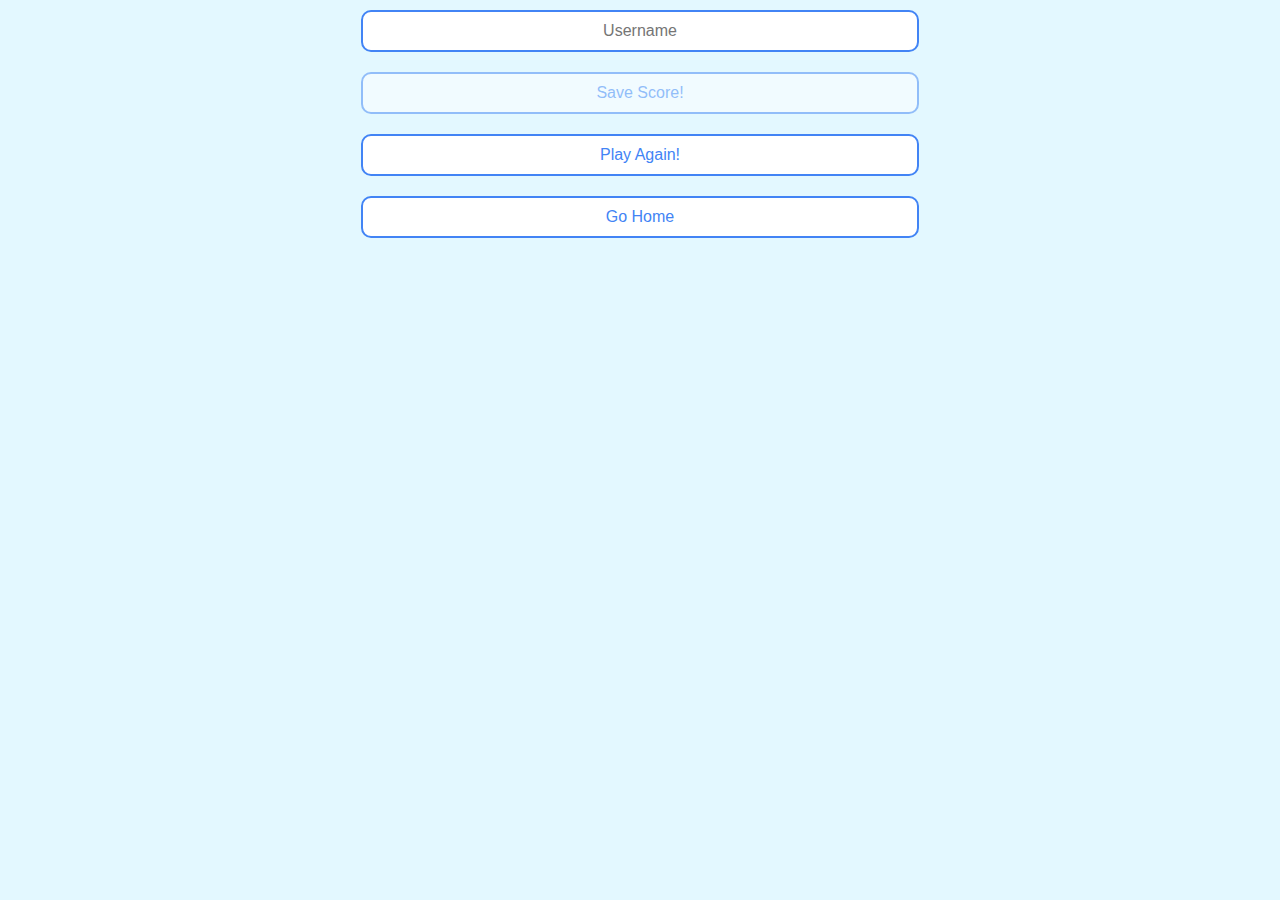
<file: QuickQuiz/end.html>
<!DOCTYPE HTML>

<html>
    <head>
        <title>Finished!</title>
        <meta name="viewport" content="width=device-width, initial-scale=1.0">
        <link rel="stylesheet" href="app2.css">
        <link href="https://fonts.googleapis.com/css2?family=Bungee+Shade&display=swap" rel="stylesheet">
        <link rel="icon" type="image/png" href="favicon.ico">
    </head>

    <body>
        <div class="container">
            <div id="end" class="flex-center flex-column">
                <h1 id="finalScore"></h1>
                <form>
                    <input 
                            type="text"
                            name="username"
                            id="username"
                            placeholder="Username">
                    <button
                            type="submit"
                            class="btn"
                            id="saveScoreBtn"
                            onclick="saveHighScore(event)"
                            disabled>
                            Save Score!    
                    </button>
                </form>
                <a href="/QuickQuiz/game.html" class="btn">Play Again!</a>
                <a href="/QuickQuiz" class="btn">Go Home</a>
            </div>
        </div>
        <script src="/QuickQuiz/end.js"></script>
    </body>
</html>
</file>
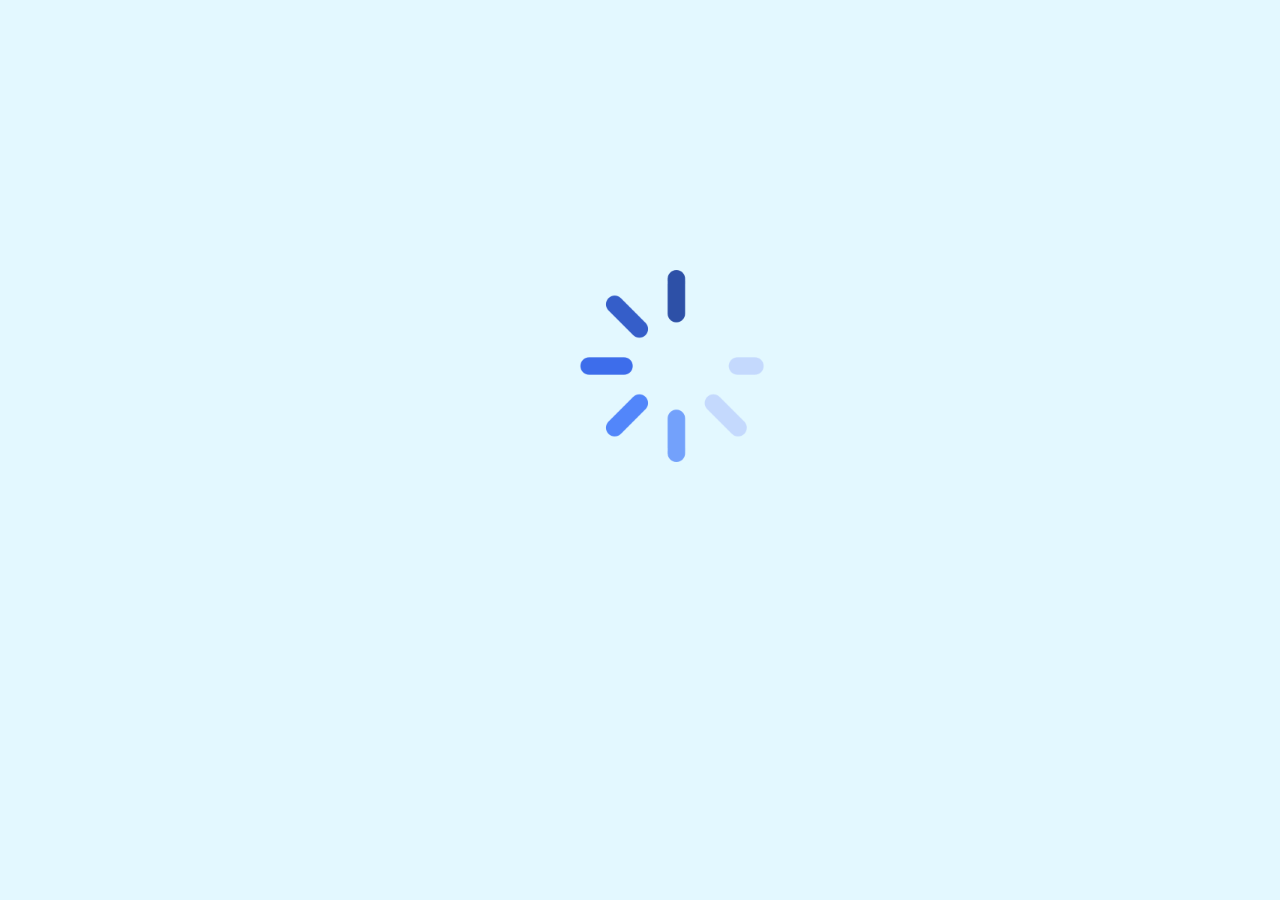
<file: QuickQuiz/game.html>
<!DOCTYPE html>

<html>
<head>
    <title>Quick Quiz - Play!</title>
    <meta name="viewport" content="width=device-width, initial-scale=1.0">
    <link rel="stylesheet" href="app2.css">
    <link rel="stylesheet" href="game2.css">
    <link rel="stylesheet" href="https://fonts.googleapis.com/css2?family=Caveat:wght@700&display=swap">
    <link rel="icon" type="image/png" href="favicon.ico">
</head>

<body>
    <div class="container">
        <img src="/QuickQuiz/loader.png" id="loader">
            <div id="game" class="hidden">
                <div id="hud">
                    <div id="hud-item1">
                        <p id="progressText" class ="hud-prefix">Question</p>
                    </div>
                    <div id="hud-item2">
                        <p id="score" class="hud-prefix">Total Score: 0</p>
                    </div>
                </div>
                <div>
                    <h2 id="question"></h2>

                    <div class="choice">
                        <p class="choice-prefix">A</p>
                        <p class="choice-text" data-number="1"></p>
                    </div>
                    
                    <div class="choice">
                        <p class="choice-prefix">B</p>
                        <p class="choice-text" data-number="2"></p>
                    </div>

                    <div class="choice">
                        <p class="choice-prefix">C</p>
                        <p class="choice-text" data-number="3"></p>
                    </div>

                    <div class="choice">
                        <p class="choice-prefix">D</p>
                        <p class="choice-text" data-number="4"></p>
                    </div>
                </div>
            </div>

    </div>
    <script src="/QuickQuiz/game.js"></script>
</body>
</html>
</file>
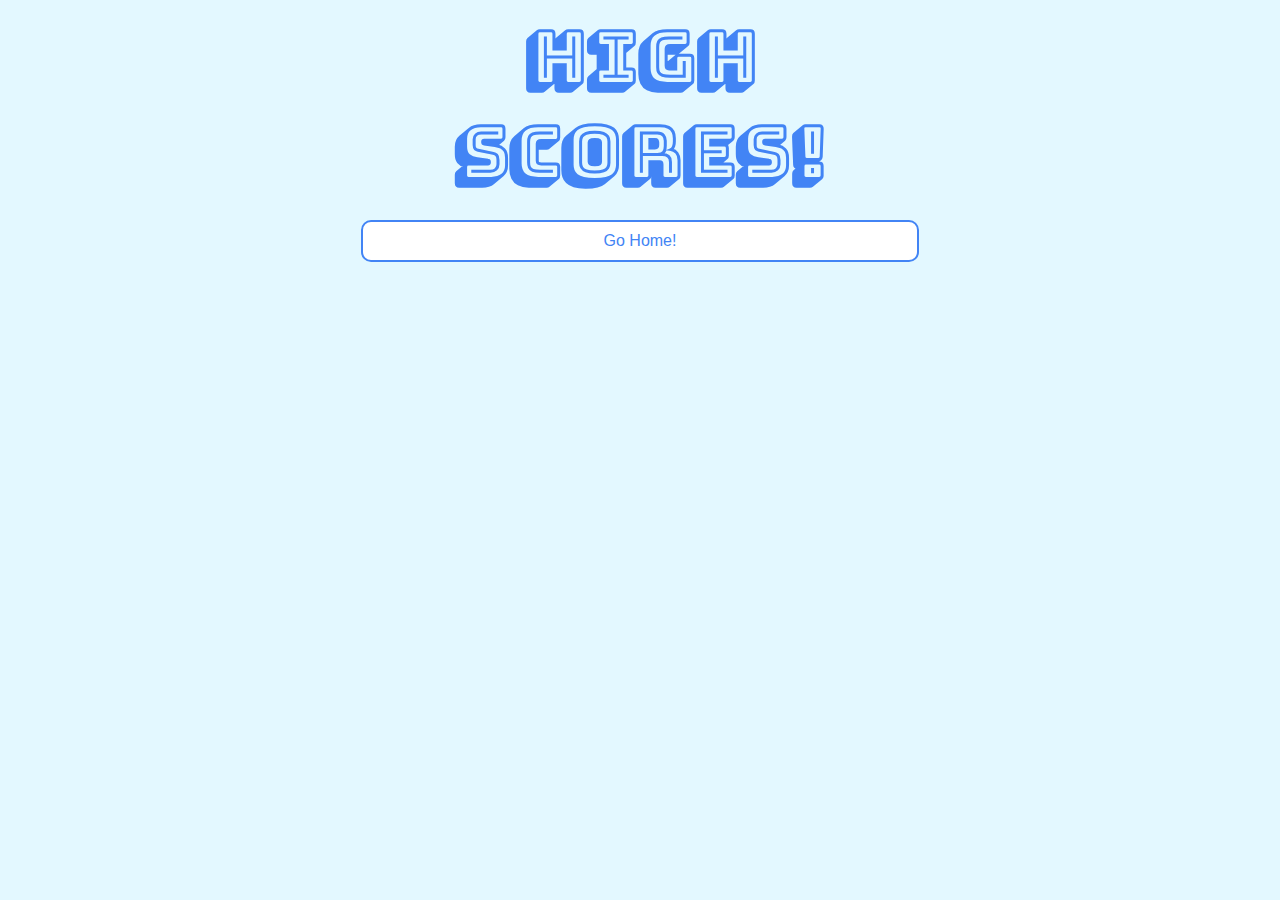
<file: QuickQuiz/highscores.html>
<!DOCTYPE HTML>

<html>
    <head>
        <title>High Scores!</title>
        <meta name="viewport" content="width=device-width, initial-scale=1.0">
        <link rel="stylesheet" href="app2.css">
        <link rel="stylesheet" href="highscores.css">
        <link href="https://fonts.googleapis.com/css2?family=Bungee+Shade&display=swap" rel="stylesheet">
        <link rel="icon" type="image/png" href="favicon.ico">
    </head>

    <body>
        <div class="container">
            <div id="highscores" class="flex-center flex-column">
                <h1 id="finalScore">High Scores!</h1>
                <ul id="highScoresList"></ul>
                <a class="btn" href="/QuickQuiz/">Go Home!</a>
            </div>
        </div>
        <script src="highscores.js"></script>
    </body>
</html>
</file>
<file: filmedbyjez/filmedbyjez.css>
html {
    scroll-behavior: smooth;
}

body {
    background-color: #75706f;
    background-image: linear-gradient(#403d3d,#75706f, #403d3d);
    color: antiquewhite;
    position: relative;
    font-family: 'Bellota Text', cursive;
}

a, a:visited {
    color: antiquewhite;
}

a:hover {
    color: #75706f;
}

h1, h2, h3 {
    font-family: 'Bebas Neue', cursive;
}

h1 {
    padding-left: 20px;
    padding-right: 20px;
}

.nav-pills .nav-link.active, .nav-pills .show > .nav-link {
    color: #fff;
    background-color: #75706f;
}

.carousel-caption {
    display: none;
}

.section {
    padding-top: 75px;
    padding-bottom: 25px;
    border-top: 1px;
    border-bottom-style: dotted;
}
 
.innerAbout {
    text-align: center;
    margin-left: 200px;
    margin-right: 200px;
}
@media only screen and (max-width: 800px) {
    .innerAbout {
        text-align: center;
        margin-left: 0px;
        margin-right: 0px;
    }
}

#myBtn {
    display: none;
    position: fixed;
    bottom: 20px;
    right: 30px;
    z-index: 99;
    background-color: rgba(0, 0, 0, 0.5);
    color: white;
    border: 0px;
  }
</file>
<file: filmedbyjez_V2/filmedbyjez.css>
html {
    scroll-behavior: smooth;
}

body {
    background-color: #75706f;
    background-image: linear-gradient(#403d3d,#75706f,#403d3d);
    color: #f2f2f2;
    font-family: 'Bellota Text', cursive;
}

#navigation {
    padding: 7.5px;
    background-color:rgba(0, 0, 0, 0.5);
    font-size: 87.5%;
}
.nav-pills .nav-link.active, .nav-pills .show > .nav-link {
    color: #f2f2f2;
    background-color: #75706f;
}
a, a:visited {
    color: antiquewhite;
}

a:hover {
    color: #75706f;
}

h1, h2, h3, h4 {
    margin: 20px;
    font-family: 'Bebas Neue', cursive;
}

.section {
    padding-top: 75px;
    padding-bottom: 25px;
    border-bottom-style: dotted;
}

#backToTopBtn {
    display: none; /*Hide by default*/
    position: fixed;
    bottom: 20px;
    right: 20px;
    z-index: 99; /*make sure it does not overlap*/
    border: none;
    outline: none;
    background-color:rgba(0, 0, 0, 0.5);
    color: #f2f2f2;
    padding-top: 7.5px;
    padding-bottom: 7.5px;
    padding-left: 20px;
    padding-right: 20px;
    border-radius: 10px;
    font-size: 30px;
}

#photos {
    text-align: center;
}

#videos {
    text-align: center;
}

.carousel-caption {
    display: none !important;
}

#submit {
    text-align: center;
}
.designer {
    font-size: 12.5px; 
    text-align: center; 
    margin: 50px;
}
</file>
<file: QuickQuiz/app2.css>
* {
    box-sizing: border-box;
    margin: 0;
    padding: 0;
    border-radius: 10% 0% 0% 10%;
}

body {
    text-align: center;
    background-color: #e3f8ff;
    font-family:Arial, Helvetica, sans-serif;
    overflow: auto;
    -ms-overflow-style: none;  /* IE and Edge */
    scrollbar-width: none;  /* Firefox */
}

.container {
    margin: 0 auto;
    width: 50%;
    padding: 10px;
}

h1 {
    font-size: 450%;
    font-family: 'Bungee Shade', cursive;
    color: #4284f5;
}

/* Buttons */
.btn {
    margin: auto;
    margin-top: 20px;
    margin-bottom:20px;
    display: block;
    width: 90%;
    padding: 10px;
    border: 2px solid #4284f5;
    background-color: white;
    border-radius: 10px;
    color: #4284f5;
}

.btn:hover {
    cursor: pointer;
    transform: translateY(-0.1rem);
    transition: transform 300ms;
    box-shadow: -0.4rem 0.4rem 1rem #4284f5;
}

.btn[disabled], .btn[disabled]:hover {
    cursor: not-allowed;
    box-shadow: none;
    transform: none;
    opacity: 0.5;
}

a, a:visited { 
    text-decoration: none; 
    color: #4284f5;
}

/* FORMS */
input {
    display: block;
    font-size: 1rem;
    padding: 10px;
    margin: auto;
    width: 90%;
    text-align: center;
    border: 2px solid #4284f5;
    background-color: white;
    border-radius: 10px;
    color: #4284f5
}

input:hover {
    cursor: text;
    transform: translateY(-0.1rem);
    transition: transform 300ms;
    box-shadow: -0.4rem 0.4rem 1rem #4284f5;
}

button {
    font-size: 1rem;
}

/* Drop Down */
.dropbtn {
    margin: auto;
    margin-top: 20px;
    margin-bottom:20px;
    display: block;
    width: 90%;
    padding: 10px;
    border: 2px solid #4284f5;
    background-color: white;
    border-radius: 10px;
    color: #4284f5;
}

.dropbtn:hover {
    cursor: pointer;
    transform: translateY(-0.1rem);
    transition: transform 300ms;
    box-shadow: -0.4rem 0.4rem 1rem #4284f5;
}

.dropdown {
    position: relative;
}

.dropdown-content {
    display: none;
    margin: auto;
    margin-top: 20px;
    margin-bottom:20px;
    width: 90%;
    padding: 10px;
    border: 2px solid #4284f5;
    background-color: white;
    border-radius: 10px;
    color: #4284f5;
    max-height: 100px;
    overflow: auto;
    -ms-overflow-style: none;  /* IE and Edge */
    scrollbar-width: none;  /* Firefox */
}

.dropdown-content a {
    display: block;
    padding-bottom: 10px;
}

.show {
    display: block;
}

#selectCategory, #selectDifficulty {
    text-align: center;
    font-size: 1rem;
}
</file>
<file: app2.css>
* {
    box-sizing: border-box;
    margin: 0;
    padding: 0;
    border-radius: 10% 0% 0% 10%;
}

body {
    text-align: center;
    background-color: #e3f8ff;
    font-family:Arial, Helvetica, sans-serif;
    overflow: auto;
    -ms-overflow-style: none;  /* IE and Edge */
    scrollbar-width: none;  /* Firefox */
}

.container {
    margin: 0 auto;
    width: 50%;
    padding: 10px;
}

h1 {
    font-size: 450%;
    font-family: 'Bungee Shade', cursive;
    color: #4284f5;
}

/* Buttons */
.btn {
    margin: auto;
    margin-top: 20px;
    margin-bottom:20px;
    display: block;
    width: 90%;
    padding: 10px;
    border: 2px solid #4284f5;
    background-color: white;
    border-radius: 10px;
    color: #4284f5;
}

.btn:hover {
    cursor: pointer;
    transform: translateY(-0.1rem);
    transition: transform 300ms;
    box-shadow: -0.4rem 0.4rem 1rem #4284f5;
}

.btn[disabled], .btn[disabled]:hover {
    cursor: not-allowed;
    box-shadow: none;
    transform: none;
    opacity: 0.5;
}

a, a:visited { 
    text-decoration: none; 
    color: #4284f5;
}

/* FORMS */
input {
    display: block;
    font-size: 1rem;
    padding: 10px;
    margin: auto;
    width: 90%;
    text-align: center;
    border: 2px solid #4284f5;
    background-color: white;
    border-radius: 10px;
    color: #4284f5
}

input:hover {
    cursor: text;
    transform: translateY(-0.1rem);
    transition: transform 300ms;
    box-shadow: -0.4rem 0.4rem 1rem #4284f5;
}

button {
    font-size: 1rem;
}

/* Drop Down */
.dropbtn {
    margin: auto;
    margin-top: 20px;
    margin-bottom:20px;
    display: block;
    width: 90%;
    padding: 10px;
    border: 2px solid #4284f5;
    background-color: white;
    border-radius: 10px;
    color: #4284f5;
}

.dropbtn:hover {
    cursor: pointer;
    transform: translateY(-0.1rem);
    transition: transform 300ms;
    box-shadow: -0.4rem 0.4rem 1rem #4284f5;
}

.dropdown {
    position: relative;
}

.dropdown-content {
    display: none;
    margin: auto;
    margin-top: 20px;
    margin-bottom:20px;
    width: 90%;
    padding: 10px;
    border: 2px solid #4284f5;
    background-color: white;
    border-radius: 10px;
    color: #4284f5;
    max-height: 100px;
    overflow: auto;
    -ms-overflow-style: none;  /* IE and Edge */
    scrollbar-width: none;  /* Firefox */
}

.dropdown-content a {
    display: block;
    padding-bottom: 10px;
}

.show {
    display: block;
}

#selectCategory, #selectDifficulty {
    text-align: center;
    font-size: 1rem;
}
</file>
<file: QuickQuiz/game2.css>
#question {
    padding-top: 10%;
}

.choice {
    margin: auto;
    margin-bottom: 20px;
    margin-top: 20px;
    display: flex;
    width: 90%;
    border: 2px solid #4284f5;
    background-color: white;
    border-radius: 10px;
}

.choice-prefix {
    padding: 1rem;
    background: #4284f5;
}

.choice-text {
    padding: 1rem;
    width: 100%;
}

.choice:hover {
    cursor: pointer;
    transform: translateY(-3px);
    transition: transform 150ms;
    box-shadow: -0.4rem 0.4rem 1rem #4284f5;
}

.correct {
    background-color: #28a745;
}

.incorrect {
    background-color: #dc3545;
}

/* HUD */
#hud {
    display: flex;
}

#hud-item1 {
    font-size: 1.5rem;
    position: absolute;
    left: 30%;
}

#hud-item2 {
    font-size: 1.5rem;
    position: absolute;
    right: 32%;
}

/* LOADER */
#loader {
    position: absolute;
    left: 45%;
    top: 30%;
    /*border: 1.6rem solid white;
    border-radius: 50%;
    border-top: 1.6rem solid #56a5eb;*/
    width: 12rem;
    height: 12rem;
    animation: spin 1.1s linear infinite;
}

.hidden {
    display: none;
}

@keyframes spin {
    0% {
        transform: rotate(0deg);
    }

    100% {
        transform: rotate(360deg);
    }
}
</file>
<file: QuickQuiz/highscores.css>
#highScoresList {
    list-style-type: none;
    padding-left: 0;

}

.high-score {
    padding-bottom: 10px;
    font-size: 150%;
}

.high-score:hover {
    transform: scale(1.25);
    cursor: default;
}
</file>
